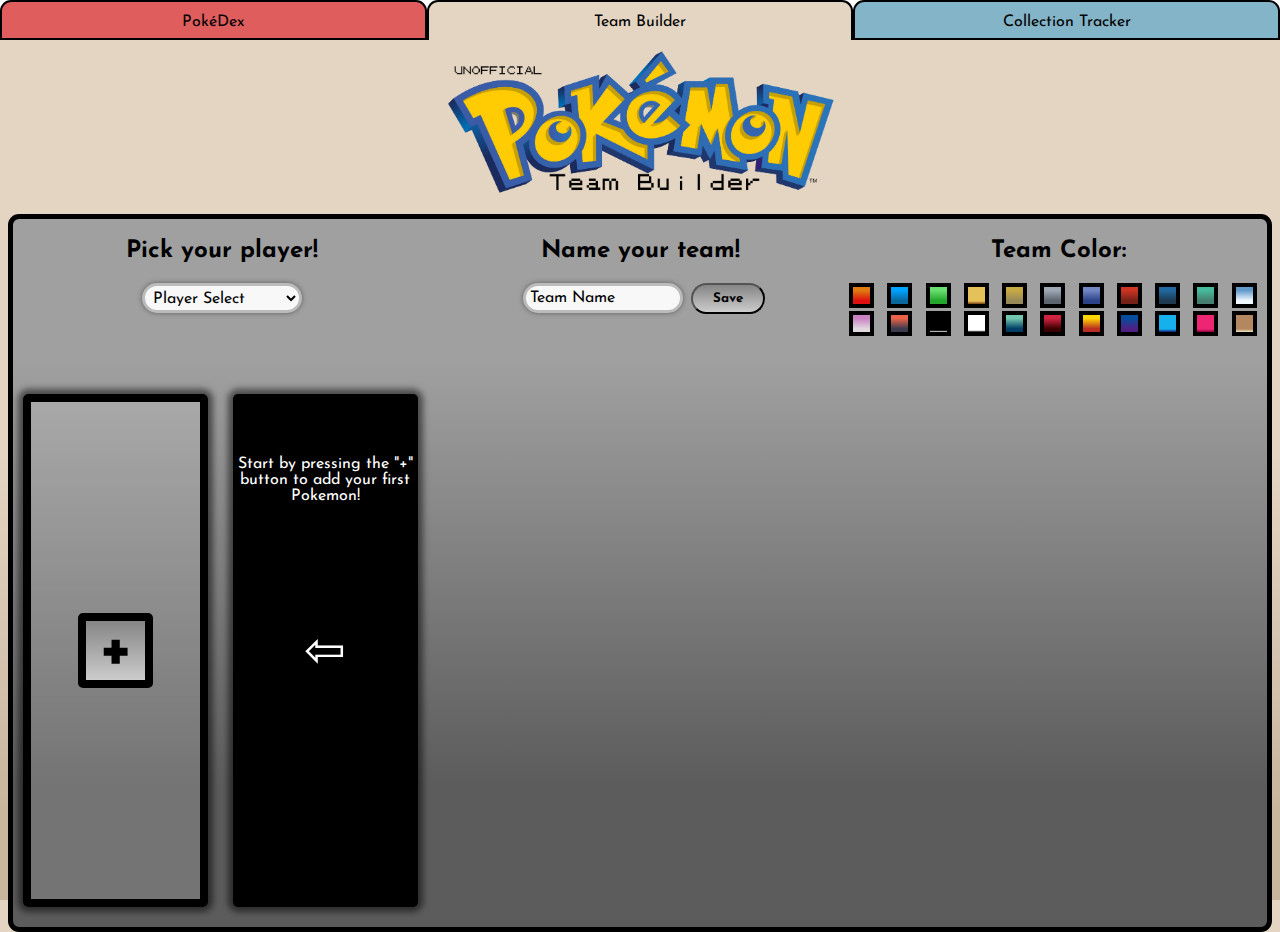
<file: index.html>
<!DOCTYPE html>
<html lang="en">
<head>
    <meta charset="UTF-8">
    <meta name="viewport" content="width=device-width, initial-scale=1.0">
    <title>Pokemon Team Builder</title>
    <link rel="stylesheet" href="css/style.css">
    <link rel="stylesheet" href="css/typeChanges.css">
    <link href="https://fonts.googleapis.com/css2?family=Josefin+Sans&display=swap" rel="stylesheet">
</head>
<body>
    <nav role="navigation" aria-label =”pagenav”>
        <ul class="nav">
            <li class="pokeDex">
                <a href="https://jakesaintg.github.io/pokeDex/">Pok&eacute;Dex</a>
            </li>
            <li class="teamBuilder">
                <a href="#">Team Builder</a>
            </li>
            <li class="collectionTracker">
                <a href="https://jakesaintg.github.io/pokemon_tracker/">Collection Tracker</a>
            </li>
        </ul>
    </nav>
    <!-- <header></header> -->
    <main role="main">
        <img src="imgs/Pokemon_logo.webp" alt="Logo for Pokemon Team Builder" role="img" class="mainLogo" height="300px">
        <div id="enterTeam" class="enterTeam">
            <div class="team" id="team">
                <div class="teamOptions" id="teamOptions">
                    <div id="teamCharDiv">
                        <h2>Pick your player!</h2>
                        <select class="playerIconSelect" id="playerIconSelect" onchange="placeSelectedPlayerImg(this)">
                            <option value="Player Select" style="display:none">Player Select</option>
                        </select>
                    </div>
                    <div id="teamNameDiv">
                        <h2>Name your team!</h2>
                        <form id="teamName">
                            <input type="text" class="teamNameInput" id="teamNameInput" value="Team Name" onfocus="this.value=''" maxlength="20">
                            <button type="submit" name="submit" role="button" value="submit">Save</button>
                        </form>
                    </div>
                    <div id="teamColorDiv">
                        <h2>Team Color:</h2>
                        <ul class="teamColor" id="teamColor" role="list">
                            <li id="versionColor" role="listitem" title="Background for Pokemon Red Version" class="red"></li>
                            <li id="versionColor" role="listitem" title="Background for Pokemon Blue Version" class="blue"></li>
                            <li id="versionColor" role="listitem" title="Background for Pokemon Green Version" class="green"></li>
                            <li id="versionColor" role="listitem" title="Background for Pokemon Yellow Version/Let's Go Pikachu" class="yellow"></li>
                            <li id="versionColor" role="listitem" title="Background for Pokemon Gold Version" class="gold"></li>
                            <li id="versionColor" role="listitem" title="Background for Pokemon Silver Version" class="silver"></li>
                            <li id="versionColor" role="listitem" title="Background for Pokemon Crystal Version" class="crystal"></li>
                            <li id="versionColor" role="listitem" title="Background for Pokemon Ruby Version" class="ruby"></li>
                            <li id="versionColor" role="listitem" title="Background for Pokemon Sapphire Version" class="sapphire"></li>
                            <li id="versionColor" role="listitem" title="Background for Pokemon Emerald Version" class="emerald"></li>
                            <li id="versionColor" role="listitem" title="Background for Pokemon Diamond Version" class="diamond"></li>
                            <li id="versionColor" role="listitem" title="Background for Pokemon Pearl Version" class="pearl"></li>
                            <li id="versionColor" role="listitem" title="Background for Pokemon Platinum Version" class="platinum"></li>
                            <li id="versionColor" role="listitem" title="Background for Pokemon Black Version" class="black"></li>
                            <li id="versionColor" role="listitem" title="Background for Pokemon White Version" class="white"></li>
                            <li id="versionColor" role="listitem" title="Background for Pokemon X Version" class="x-version"></li>
                            <li id="versionColor" role="listitem" title="Background for Pokemon Y Version" class="y-version"></li>
                            <li id="versionColor" role="listitem" title="Background for Pokemon Sun" class="sun"></li>
                            <li id="versionColor" role="listitem" title="Background for Pokemon Moon" class="moon"></li>
                            <li id="versionColor" role="listitem" title="Background for Pokemon Sword" class="sword"></li>
                            <li id="versionColor" role="listitem" title="Background for Pokemon Shield" class="shield"></li>
                            <li id="versionColor" role="listitem" title="Background for Pokemon Let's Go Eevee" class="letsGoE"></li>
                        </ul>
                    </div>
                </div>
                <div class="teamOf6" id="teamOf6">
                    <div id="placeHolder" class="placeHolder entry">
                        <button class="addButton" role="button" type="submit" name="submit" value="submit">+</button>
                    </div>
                    <div id="tip" class="tip entry">
                        <span><p>Start by pressing the "+" button to add your first Pokemon!</p></span>
                        <span class="pointleft"><p>&#8678;</p></span>
                        <span></span>
                    </div>
                </div>
            </div>
        </div>
    </main>
    <footer>
        
    </footer>
    <script src="js/inputAndRequest.js"></script>
    <script src="js/natureHandlers.js"></script>
    <script src="js/missingNo.js"></script>
    <script src="js/statsBuilder.js"></script>
    <script src="js/getForms.js"></script>
    <script src="js/teamDecorations.js"></script>
    <script src="js/generatePokemon.js"></script>
</body>
</html>
</file>
<file: css/style.css>
* {
	box-sizing: border-box; /*IE*/
	-webkit-box-sizing: border-box; /* Safari/Chrome*/
    -moz-box-sizing: border-box;    /*Firefox*/
}

body {
	font-family: 'Josefin Sans', sans-serif;
    margin: 0px;
    height: 100vh;
    background: linear-gradient(180deg, rgba(228,213,194,1) 50%, rgba(200,181,158,1) 90%);
}

nav > ul  {
    display: flex;
    list-style-type: none;
    justify-content: space-evenly; 
    padding: 0;
    margin: 0;
    background-color: white;
}

nav > ul > li {
    height: 40px;
    line-height: 40px;
    width: 100%;
    text-align: center;
}

.nav > li > a {
    text-decoration: none;
    color: black;
    display: inline-block;
    width: 100%;
}

.pokeDex {
    background-color: rgb(224, 93, 93);
    border-top-left-radius: 11px;
    border-top-right-radius: 11px;
    border: 2px solid #000000;
}

.teamBuilder {
    background-color: rgb(228, 213, 194);
    border-top-left-radius: 11px;
    border-top-right-radius: 11px;
    border: 2px solid #000000;
    border-bottom: none;
}

.collectionTracker {
    background-color: rgb(131, 180, 199);
    border-top-left-radius: 11px;
    border-top-right-radius: 11px;
    border: 2px solid #000000;
}

main {
    text-align: center;
}

.mainLogo {
    align-self: center;
    margin: 10px auto;
    height: 100px;
}

h1 {
    margin: 10px auto;
}

form,
h1 {
    text-align: center;
}

.teamOf6 {
    margin: 5px 10px;
    display: grid;
    grid-template-columns: 48% 48%;
    column-gap: 4%;
}

.enterTeam {background: linear-gradient(180deg, rgba(160,160,160,1) 20%, rgba(92,92,92,1) 80%)} 
/* separate from ID to set default background color and allow for JS changes */

#enterTeam {
    border: 5px solid #000000;
    border-radius: 11px;
    margin: 0 8px 8px 8px;
}

.teamOptions {
    display: grid;
    grid-template-columns: 1fr 1fr;
    grid-template-rows: auto;
    grid-template-areas: 
      "name name"
      "char color";
}

#teamNameDiv {
    display: flex;
    align-content: center;
    flex-direction: column;
    margin: 20px auto;
    grid-area: name;
}

#teamCharDiv {
    text-align: center;
    grid-area: char;
}

#teamColorDiv {grid-area: color}

.teamOptions > div > h2,
.team > div > h2 {
    text-align: center;
}

.playerIcon {
    height: 100px;
    width: 100px;
}

h2 {font-size: 1.5em}

#teamName,
#enterMon {
    display: flex;
    justify-content: center;
    align-items: center;
    height: 31px;
    margin-left: auto;
    margin-right: auto;
}

.userTeamName {
    margin-top: auto;
    margin-bottom: auto;
}

.userTeamName > span {
    display: inline-block;
    width: 250px;
    word-wrap: break-word;
    font-size: 50px;
}

select {
    font-family: 'Josefin Sans', sans-serif;
    font-size: 16px;
    margin: 0 5px;
    margin-bottom: 5px;
}

input,
.playerIconSelect {
    padding: 4px;
    font-family: 'Josefin Sans', sans-serif;
    font-size: 16px;
    border-width: 3px;
    border-color: #bbbbbb;
    background-color: #f8f8f8;
    color: #000000;
    border-style: solid;
    border-radius: 17px;
    height: 30px;
    width: 160px;
    margin-left: 8px;
    margin-right: 8px;
    box-shadow: 0px 0px 5px rgba(66,66,66,.7);
}

button {
    background: #858585;
    font-family: 'Josefin Sans', sans-serif;
    background-image: linear-gradient(to bottom, #858585, #cccccc);
    border-radius: 17px;
    color: #000000;
    font-weight: bold;
    padding: 7px 20px 7px 20px;
    text-decoration: none;
    height: 31px;
  }
  
button:hover {
    background: #787878;
    background-image: linear-gradient(to bottom, #787878, #b3b3b3);
    text-decoration: none;
  }

.teamColor {
    display: grid;
    list-style-type: none;
    grid-template-columns: 1fr 1fr 1fr 1fr 1fr;
    row-gap: 3px;
    column-gap: 3px;
    margin: 0;
    margin-bottom: 10px;
    padding: 0;
}

#versionColor{
    border: 4px solid black;
    height: 25px;
    width: 25px;
}

.placeHolder {
    background-color: rgba(255, 255, 255, .15);  
    backdrop-filter: blur(5px);
    border:  8px solid black;
    height: 433px;
    width: 100%;
    margin: 0 auto;
    display: flex;
    align-content: center;
}

.tempEntry {
    border:  8px solid black;
    background-color: rgba(255, 255, 255, .15);  
    backdrop-filter: blur(5px);
    font-weight: 1000;
    height: 433px;
    color: white;
    text-shadow: -2px 0 black, 0 2px black, 2px 0 black, 0 -2px black;
}

.description {
    width: 75%;
    margin-bottom: 10px;
}

.tip {
    background-color: black;
    color: white;
    height: 433px;
    width: 100%;
    margin: 0 auto;
    display: grid;
    grid-template-columns: 1fr;
    justify-content: space-evenly;
    
}

.tip > span {
    display: flex;
    margin: auto;
    height: 33%;
}

.tip > span > p {
    margin: auto;
}

.pointleft {font-size: 50px}

.entry {
    border-radius: 5px;
    box-shadow: 0px 0px 6px 5px rgba(0,0,0,0.52);
    text-align: center;
    align-content: center;
    display: flex;
    flex-direction: column;
    margin-bottom: 15px;
}

.title {
    display: flex;
    justify-content: space-between;
}

.title > h2 {
    margin: 10px auto;
    flex-grow: 3;
    text-align: left;
    text-transform: capitalize;
}

.entryName {font-size: 1.25em}


.title > button,
.reload {
    height: 30px;
    width: 25px;
    padding: 5px;
    margin: 4px;
    text-align: center;
}

.addButton {
    margin: auto;
    border:  8px solid black;
    padding: 0;
    border-radius: 5px;
    font-size: 65px;
    width: 75px;
    height: 75px;
    color: black;
    line-height: 40px;
}

.useLater {display: none}

.PokeImg {
    width: 130px;
    height: 130px;
    margin: 0 auto;
}


.PokeballImg {
    width: 150px;
    height: 150px;
    margin: 0 auto;
}

.PokeNameImg {
    width: 200px;
    height: 74px;
    margin: 10px auto;
}

.PokeNameImgInvert {
    width: 200px;
    height: 74px;
    transform: rotate(180deg);
    margin: 10px auto;
}

.types {
    display: flex;
    justify-content: space-around;
}

.typeIcon {
    display: inline-block;
    color: white;
    text-transform: uppercase;
    font-size: 10px;
    font-weight: bolder;
    padding: 3px;
    border: 3px solid white;
    border-radius: 5px;
    box-shadow: 0px 0px 4px 3px #000000;
    text-shadow: 2px 2px 5px rgba(0,0,0,0.61);
}

select,
option {
    text-transform: capitalize;
}

.statsGraph {
    display: flex;
    justify-content: flex-start;
}

.statName {
    margin: 0 2px 0 0;
    font-weight: bolder;
}

.statBar {
    margin: 0;
    text-align: left;
    text-shadow: -2px 0 black, 0 2px black, 2px 0 black, 0 -2px black;
    color: white;
    width: 100%;
}

.hp {background-color: #fc3131}
.attack {background-color: #F08030}
.defense {background-color: #c2a42e}
.special-attack {background-color: #6890F0}
.special-defense {background-color: #78C850}
.speed {background-color: #f365b3}

.statItem {
    margin-top: 5px;
    margin-bottom: 5px;
    text-align: left;
    height: 20px;
    line-height: 20px;
}

.statBar > .statItem {border: 2px solid #000000;}

/* ================================= 
Media Queries
==================================== */

@media (min-width: 769px) {
    .mainLogo {height: 125px}
    
    h1 {margin: 25px auto}

    .teamColor {grid-template-columns: 1fr 1fr 1fr 1fr 1fr 1fr 1fr 1fr 1fr 1fr 1fr}

    .useLater {
        display: inline;
        height: 30px;
        width: 25px;
        padding: 5px;
        margin: 4px;
        text-align: center;
    }

    .title > h2 {text-align: center}

    .entryName {font-size: 1.5em}

    h2 {margin-bottom: 20px}

    .teamOptions {
        display: grid;
        grid-template-columns: 1fr 1fr 1fr;
        grid-template-rows: auto;
        grid-template-areas: 
          "char name color";
        padding-bottom: 10px;
    }

    #teamNameDiv {
        grid-area: name;
        height: 160px;
        margin: 0 auto;
    }
    
    #teamCharDiv {
        width: auto;
        grid-area: char;
    }

    #teamCharDiv > h2 {margin-bottom: 0}

    #teamCharDiv > select {margin-top: 20px}
    
    #teamColorDiv {
        width: auto;
        grid-area: color;
    }

    .teamOf6 {
        display: grid;
        grid-template-columns: 1fr 1fr 1fr;
        column-gap: 2%;
    }

} /* for better display on iPads/Tablets  */

@media (min-width: 1195px) {

    .mainLogo {height: 150px}

    .teamOf6 {
        display: grid;
        grid-template-columns: 1fr 1fr 1fr 1fr 1fr 1fr;
        column-gap: 2%;
    }

    .userTeamName > span {width: 400px}

    .statItem {
        height: 25px;
        line-height: 25px;
    }

    .entryName {font-size: 1.25em}

    .PokeImg {
        width: 125px;
        height: 125px;
    }

    .placeHolder,
    .tip,
    .tempEntry {
        height: 513px;
    }
    

}

@media (min-width: 1333px) {
    h2 {font-size: 1.5em}

    .userTeamName > span {width: 500px}

    .entryName {font-size: 1.5em}

    .PokeImg {
        width: 150px;
        height: 150px;
    }

    .typeIcon {font-size: 15px;}

    .placeHolder,
    .tip,
    .tempEntry {
        height: 527px;
    }
}
</file>
<file: css/typeChanges.css>
/* ============================================
            Types and Colors Key
============================================*/
:root {
    --bug: #C3D21F;
    --electric: #FEE844;
    --fire: #FA5442;
    --grass: #86D04C;
    --normal: #B8B7A9;
    --rock: #CEBD72;
    --dark: #8D6855;
    --fairy: #F9ADFF;
    --flying: #79A3FF;
    --ground: #F0CF5C;
    --poison: #AA5DA1;
    --steel: #C4C2D9;
    --dragon: #8975FF;
    --fighting: #A75545;
    --ghost: #7975D7;
    --ice: #96F1FF;
    --psychic: #FA64B5;
    --water: #56B0FF;
}
/* ============================================
            Types and Colors Key
============================================*/

/*============================================
                Versions
============================================*/

.red {background: linear-gradient(180deg, rgba(223,123,16,1) 20%, rgba(223,16,16,1) 80%)}

.blue {background: linear-gradient(180deg, rgba(0,162,255,1) 20%, rgba(10,103,156,1) 80%)}

.green {background: linear-gradient(180deg, rgba(105,222,113,1) 20%, rgba(34,167,43,1) 80%)}

.yellow {background: linear-gradient(180deg, rgba(228,193,89,1) 83%, rgba(121,58,15,1) 100%)}

.gold {background: linear-gradient(180deg, rgba(198,170,69,1) 20%, rgba(152,138,86,1) 80%)}

.silver {background: linear-gradient(180deg, rgba(158,168,181,1) 20%, rgba(93,101,110,1) 80%)}

.crystal {background: linear-gradient(180deg, rgba(114,134,195,1) 20%, rgba(44,67,138,1) 80%)}

.ruby {background: linear-gradient(180deg, rgba(205,52,34,1) 20%, rgba(117,33,23,1) 80%)}

.sapphire {background: linear-gradient(180deg, rgba(34,105,161,1) 20%, rgba(29,58,80,1) 80%)}

.emerald {background: linear-gradient(180deg, rgba(70,187,155,1) 20%, rgba(70,126,111,1) 80%)}

.diamond {background: linear-gradient(180deg, rgba(97,153,203,1) 20%, rgba(240,248,255,1) 80%)}

.pearl {background: linear-gradient(180deg, rgba(201,130,194,1) 20%, rgba(225,215,223,1) 80%)}

.platinum {background: linear-gradient(180deg, rgba(236,98,72,1) 20%, rgba(59,58,76,1) 80%)}

.black {background: linear-gradient(180deg, rgba(0,0,0,1) 90%, rgba(255,255,255,1) 100%)}

.white {background: linear-gradient(180deg, white 90%, black 100%)}

.x-version {background: linear-gradient(180deg, rgba(114,199,176,1) 20%, rgba(0,62,102,1) 80%)}

.y-version {background: linear-gradient(180deg, rgba(209,34,64,1) 20%, rgba(60,0,0,1) 80%)}

.sun {background: linear-gradient(180deg, rgba(253,213,2,1) 20%, rgba(186,46,33,1) 80%)}

.moon {background: linear-gradient(180deg, rgba(5,77,157,1) 20%, rgba(79,31,131,1) 80%)}

.letsGoE {background: linear-gradient(180deg, #B38860 83%, #F1E7C2 100%)}

.sword {background: linear-gradient(180deg, #16b0ec 83%, #16136F 100%)}

.shield {background: linear-gradient(180deg, #ee2572 83%, #91013F 100%)}

/*============================================
                Versions
============================================*/
.mega {
    background: linear-gradient(180deg, rgba(244,140,161,1) 0%, rgba(251,135,247,1) 20%, rgba(140,139,253,1) 40%, rgba(130,242,250,1) 60%, rgba(116,234,155,1) 80%, rgba(189,197,105,1) 100%);
}

.gmax {
    background: linear-gradient(180deg, rgba(105,0,72,1) 20%, rgba(220,2,107,1) 80%);
    color: white;
    text-shadow: -2px 0 black, 0 2px black, 2px 0 black, 0 -2px black;
}

/*============================================
                Versions
============================================*/

.typeIcon {
    border-radius: 17px;
    font-family: 'Josefin Sans', sans-serif;
}

.bug {background-color: var(--bug)} 

.electric  {background-color: var(--electric)} 

.fire {background-color: var(--fire)} 

.grass {background-color: var(--grass)} 

.normal {background-color: var(--normal)} 

.rock {background-color: var(--rock)} 

.dark {background-color: var(--dark)} 

.fairy {background-color: var(--fairy)} 

.flying {background-color: var(--flying)} 

.ground {background-color: var(--ground)} 

.poison {background-color: var(--poison)} 

.steel {background-color: var(--steel)} 

.dragon {background-color: var(--dragon)} 

.fighting {background-color: var(--fighting)} 

.ghost {background-color: var(--ghost)} 

.ice {background-color: var(--ice)} 

.psychic {background-color: var(--psychic)} 

.water {background-color: var(--water)} 

.missingNo {
    background-color: white;
    border:  8px solid black;
}

.rockBorder {border: 8px solid var(--rock)}
.bugBorder {border: 8px solid var(--bug)}
.fireBorder {border: 8px solid var(--fire)}
.grassBorder {border: 8px solid var(--grass)}
.electricBorder {border: 8px solid var(--electric)}
.normalBorder {border: 8px solid var(--normal)}
.darkBorder {border: 8px solid var(--dark);}
.fairyBorder {border: 8px solid var(--fairy);}
.flyingBorder {border: 8px solid var(--flying);}
.groundBorder {border: 8px solid var(--ground);}
.poisonBorder {border: 8px solid var(--poison)}
.steelBorder {border: 8px solid var(--steel)}
.dragonBorder {border: 8px solid var(--dragon)}
.fightingBorder {border: 8px solid var(--fighting)}
.ghostBorder {border: 8px solid var(--ghost);}
.iceBorder {border: 8px solid var(--ice)}
.psychicBorder {border: 8px solid var(--psychic)}
.waterBorder {border: 8px solid var(--water)}

.rockBorder2 {
    border-bottom-color: var(--rock);
    border-right-color: var(--rock);
}
.bugBorder2 {
    border-bottom-color: var(--bug);
    border-right-color: var(--bug);
}
.fireBorder2 {
    border-bottom-color: var(--fire);
    border-right-color: var(--fire);
}
.grassBorder2 {
    border-bottom-color: var(--grass);
    border-right-color: var(--grass);
}
.electricBorder2 {
    border-bottom-color: var(--electric);
    border-right-color: var(--electric);
}
.normalBorder2 {
    border-bottom-color: var(--normal);
    border-right-color: var(--normal);
}
.darkBorder2 {
    border-bottom-color: var(--dark);
    border-right-color: var(--dark);
}
.fairyBorder2 {
    border-bottom-color: var(--fairy);
    border-right-color: var(--fairy);
}
.flyingBorder2 {
    border-bottom-color: var(--flying);
    border-right-color: var(--flying);
}
.groundBorder2 {
    border-bottom-color: var(--ground);
    border-right-color: var(--ground);
}
.poisonBorder2 {
    border-bottom-color: var(--poison);
    border-right-color: var(--poison);
}
.steelBorder2 {
    border-bottom-color: var(--steel);
    border-right-color: var(--steel);
}
.dragonBorder2 {
    border-bottom-color: var(--dragon);
    border-right-color: var(--dragon);
}
.fightingBorder2 {
    border-bottom-color: var(--fighting);
    border-right-color: var(--fighting);
}
.ghostBorder2 {
    border-bottom-color: var(--ghost);
    border-right-color: var(--ghost);
}
.iceBorder2 {
    border-bottom-color: var(--ice);
    border-right-color: var(--ice);
}
.psychicBorder2 {
    border-bottom-color: var(--psychic);
    border-right-color: var(--psychic);
}
.waterBorder2 {
    border-bottom-color: var(--water);
    border-right-color: var(--water);
}
</file>
